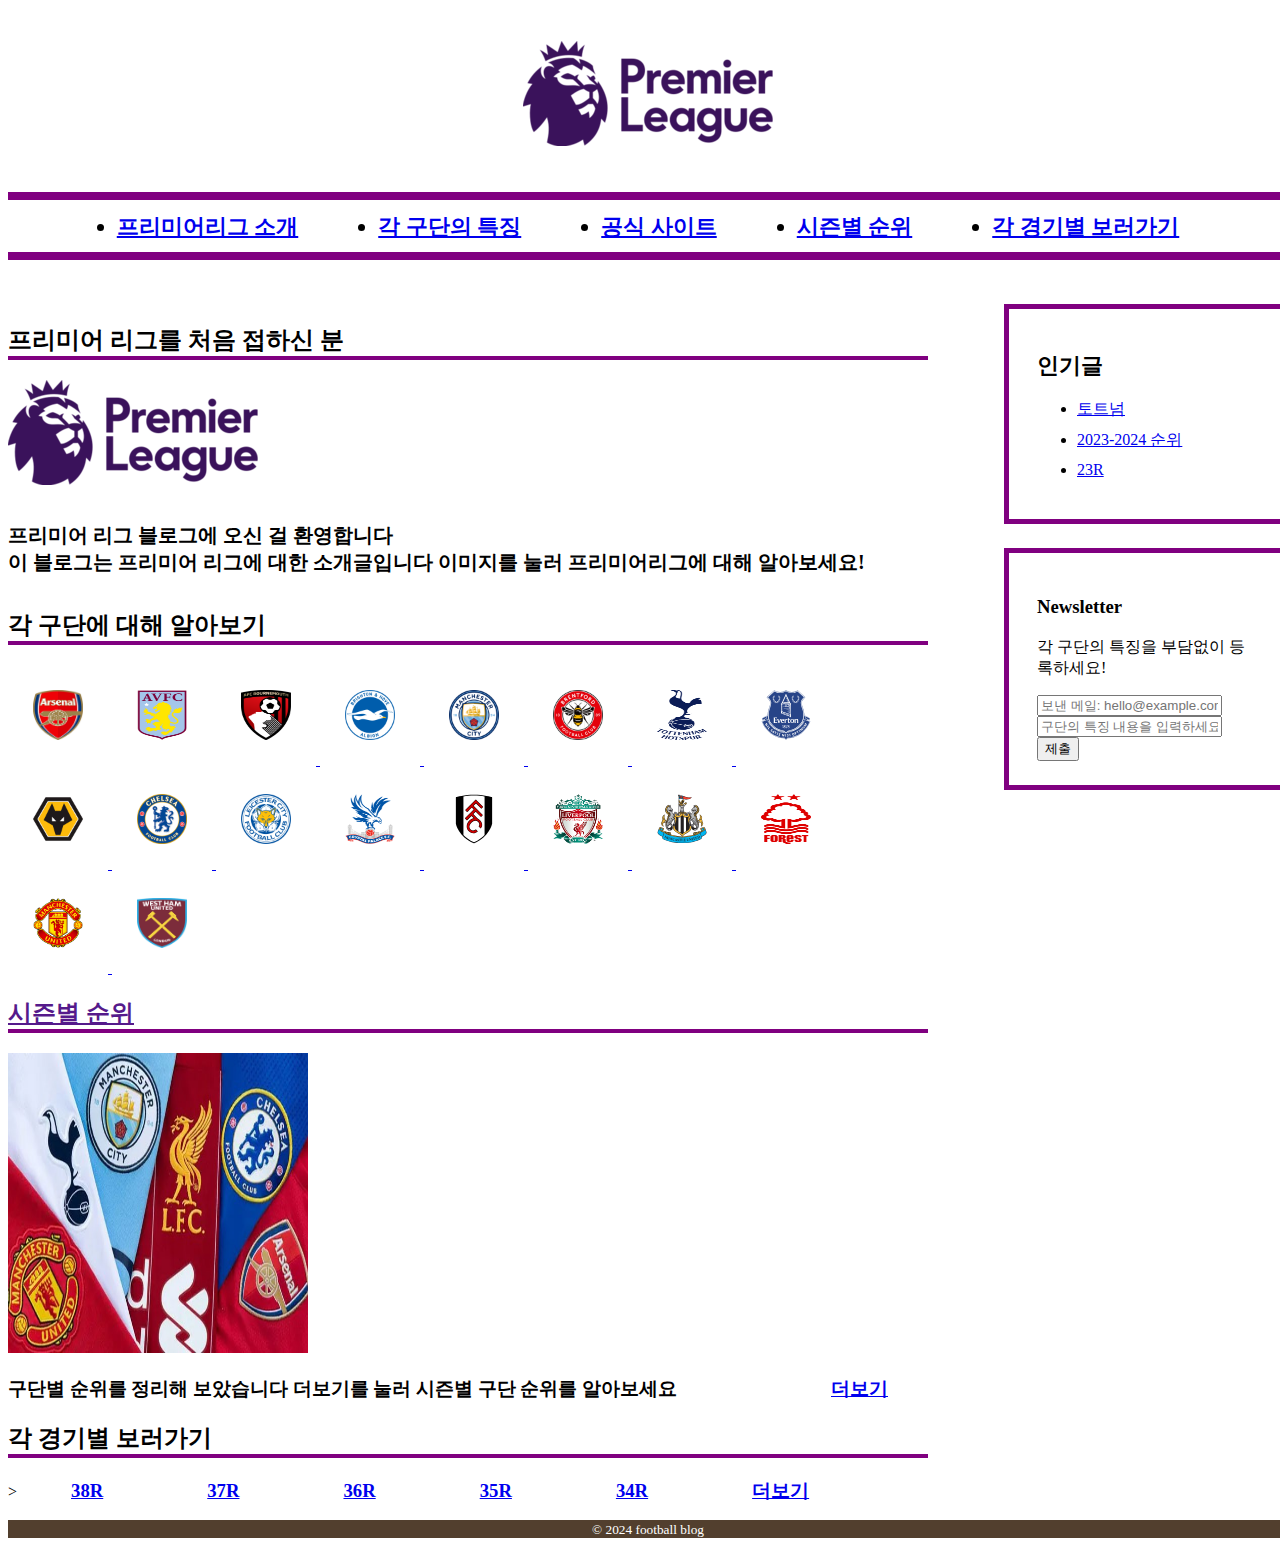
<file: index.html>
<!DOCTYPE html>
<html lang="ko">
<head>
    <meta charset="UTF-8">
    <title>Premier League Blog</title>
    <link rel="stylesheet" href="intro.css">
</head>
<body>
    <header>
        <h1><img src="images/lion-logo.png" alt="Premier League logo"></h1>
        <nav>
            <ul>
             <li><a href="https://en.wikipedia.org/wiki/Premier_League">프리미어리그 소개</a></li>
             <li><a href="team.html">각 구단의 특징</a></li>
             <li><a href="https://www.premierleague.com/">공식 사이트</a></li>
             <li><a href="season.html">시즌별 순위</a></li>
             <li><a href="https://www.youtube.com/watch?v=sAewmh-Lu8U&list=PLQ_voP4Q3cffZYz6sVkSigiLfAZI_5vba">각 경기별 보러가기</a></li>
            </ul>
            </nav>
    </header>
    <div>
    <main>
        <article>
            <h2 class = "purple-underline">프리미어 리그를 처음 접하신 분</h2>
            <a href="#"><img src="images/lion-logo.png" alt="프리미어 리그"></a>
          <p><h5 class="font-recycle">프리미어 리그 블로그에 오신 걸 환영합니다 <br>이 블로그는 프리미어 리그에 대한 소개글입니다 이미지를 눌러 프리미어리그에 대해 알아보세요!</h5></p>
          <section>
         <h2 class = "purple-underline">각 구단에 대해 알아보기</h2>
        <a href="https://www.youtube.com/watch?v=UwBpKyHOcMw"><img class="post-img" src="images/arsenal.png" alt="아스널"></a>
         <a href="https://www.youtube.com/watch?v=saL3xwt8CXQ"><img class="post-img" src="images/aston-villa.png" alt="아스톤빌라"></a>
        <a href="https://www.afcb.co.uk/?utm_source=premier-league-website&utm_campaign=website&utm_medium=link"><img class="post-img" src="images/Bournemouth.png" alt="본머스">
      <a href="https://www.youtube.com/watch?v=ikL8eVJqin8"><img class= "post-img"src="images/brightonand.png" alt="브라이튼">
      <a href="https://www.youtube.com/watch?v=7C0OtmCTwto"><img class="post-img" src="images/mancity.png" alt="맨시티">
      <a href="https://www.youtube.com/watch?v=uKYI_KkbQMo"> <img class="post-img" src="images/brentford.png" alt="브렌트퍼드">
      <a href="https://www.youtube.com/watch?v=eBeyhZjRpBk"> <img class="post-img" src="images/Tottenham Hotspur.png" alt="토트넘">
      <a href="https://www.youtube.com/watch?v=Ba-vHDKvoek">  <img class="post-img" src="images/Everton.svg" alt="에버턴">
      <a href="https://www.youtube.com/watch?v=XfCnvJwwbKE"><img class="post-img" src="images/Wolverhampton.png" alt="울버햄튼">
      <a href="https://www.youtube.com/watch?v=VQnfHalytGo"><img class="post-img" src="images/Chelsea.png" alt="첼시">
      <a href="https://www.youtube.com/watch?v=4LsTFuZOx_s"><img class="post-img" src="images/Leicester-City.png" alt="레스터시티"></a>
      <a href="https://www.youtube.com/watch?v=Ya6NQiJRyx8"><img class="post-img" src="images/Crystal-Palace.png" alt="크리스탈 팰리스">
      <a href="https://www.fulhamfc.com/?utm_source=premier-league-website&utm_campaign=website&utm_medium=link"><img class="post-img" src="images/Fulham.svg" alt="풀럼">
      <a href="https://www.youtube.com/watch?v=5_wR7X8Hq_4"><img class="post-img" src="images/liverpool.png" alt="리버풀">
      <a href="https://www.youtube.com/watch?v=_NDXHAELwCo"><img class="post-img" src="images/Newcastle.svg" alt="뉴캐슬">
      <a href="https://www.nottinghamforest.co.uk/?utm_source=premier-league-website&utm_campaign=website&utm_medium=link"><img class="post-img" src="images/Nottingham-Forest.png" alt="노팅엄 포레스트">
      <a href="https://www.youtube.com/watch?v=iCT2kpKv5as"><img class="post-img" src="images/Manchester-United.png" alt="맨유">
      <a href=""><img class="post-img" src="images/westham.png" alt="웨스트햄">
      </section>
        <section>
            <h2 class = "purple-underline">시즌별 순위</h2>  
              <img class ="img-size" src="images/big6.jpg" alt="구단 로고 사진"></a>
              <h3> 구단별 순위를 정리해 보았습니다 더보기를 눌러 시즌별 구단 순위를 알아보세요<span class="right"><a href="season.html">더보기</a></span></h3>
          </section>
          <section>
            <h2 class = "purple-underline">각 경기별 보러가기</h2>>
            <h3 class="inline"><a href="https://www.premierleague.com/matchweek/12306/blog?match=true">38R</h3></a>
            <h3 class="inline"><a href="https://www.premierleague.com/matchweek/12305/blog?match=true">37R</h3></a>
            <h3 class="inline"><a href="https://www.premierleague.com/matchweek/12304/blog?match=true">36R</h3></a>
            <h3 class="inline"><a href="https://www.premierleague.com/matchweek/12303/blog?match=true">35R</h3></a>
            <h3 class="inline"><a href="https://www.premierleague.com/matchweek/12302/blog?match=true">34R</h3></a>
            <h3 class="inline"><a href="https://www.youtube.com/watch?v=sAewmh-Lu8U&list=PLQ_voP4Q3cffZYz6sVkSigiLfAZI_5vba">더보기</h3></a>
          </section>
        </article>
      </main>
      <aside>
        <nav>
          <h2>인기글</h2>
          <ul>
            <li class="popular-li"><a href="https://www.tottenhamhotspur.com/?utm_source=premier-league-website&utm_campaign=website&utm_medium=link">토트넘</a></li>
            <li class="popular-li"><a href="season.html">2023-2024 순위</a></li>
            <li class="popular-li"><a href="https://www.premierleague.com/matchweek/12291/blog?match=true">23R</a></li>
          </ul>
        </nav>
        <nav class="side-box">
          <h3>Newsletter</h3>
          <p>각 구단의 특징을 부담없이 등록하세요!</p>
          <form class="newsletter-form" id="newsletter-form">
                <input type="email" id="email" placeholder="보낸 메일: hello@example.com">
                <input type="text" id="team-feature" placeholder="구단의 특징 내용을 입력하세요">
                <input type="submit" value="제출">
                <span id="confirmation-message" style="display: none;">보냈습니다!</span>
            </form>
      </div>
       </aside>
       <script src="form-change.js"></script>
       <footer>
        <p><small>© 2024 football blog</small></p>
      </footer>
</body>
</html>
</file>
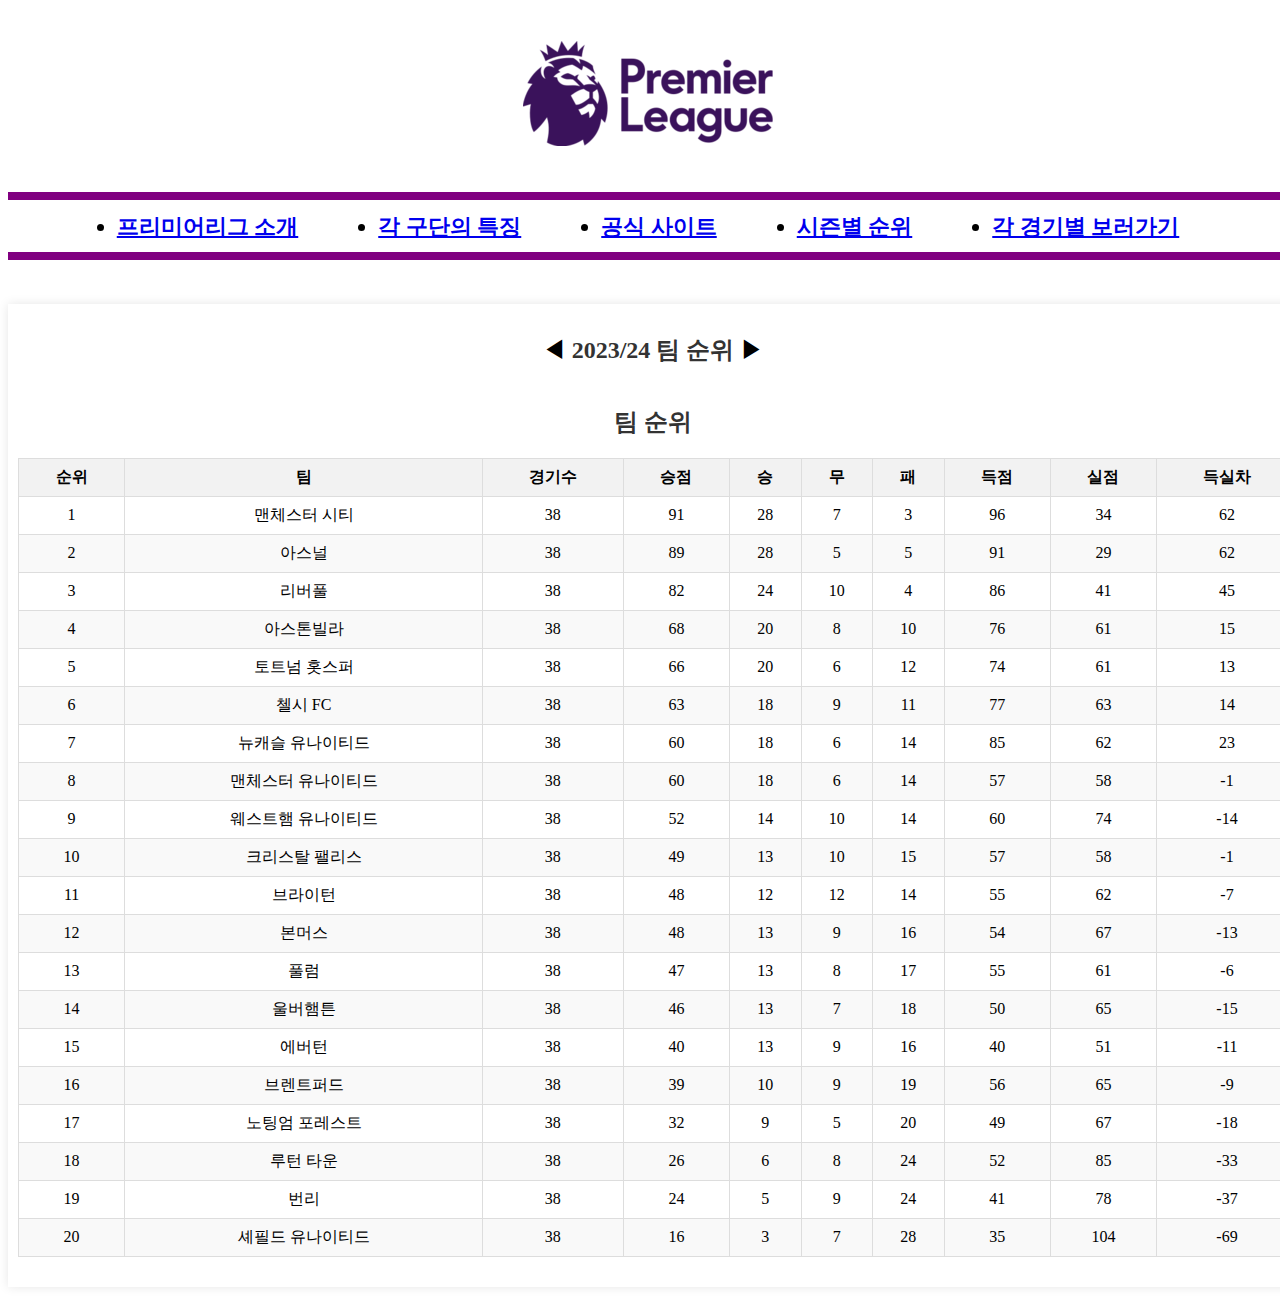
<file: season.html>
<!DOCTYPE html>
<html lang="ko">
<head>
    <meta charset="UTF-8">
    <title>Premier League Blog</title>
    <link rel="stylesheet" href="season.css">
</head>
<body>
    <header>
        <h1><img src="images/lion-logo.png" alt="Premier League logo"></h1>
        <nav>
            <ul>
             <li><a href="https://en.wikipedia.org/wiki/Premier_League">프리미어리그 소개</a></li>
             <li><a href="team.html">각 구단의 특징</a></li>
             <li><a href="https://www.premierleague.com/">공식 사이트</a></li>
             <li><a href="season.html">시즌별 순위</a></li>
             <li><a href="https://www.youtube.com/watch?v=sAewmh-Lu8U&list=PLQ_voP4Q3cffZYz6sVkSigiLfAZI_5vba">각 경기별 보러가기</a></li>
            </ul>
            </nav>
    </header>
    <main>
        <div class="season-navigation">
            <button id="prev-season">&#9664;</button>
            <h2 id="season-title">2023/24 팀 순위</h2>
            <button id="next-season">&#9654;</button>
        </div>
        <h2>팀 순위</h2>
        <table>
            <thead>
                <tr>
                    <th>순위</th>
                    <th>팀</th>
                    <th>경기수</th>
                    <th>승점</th>
                    <th>승</th>
                    <th>무</th>
                    <th>패</th>
                    <th>득점</th>
                    <th>실점</th>
                    <th>득실차</th>
                </tr>
            </thead>
    <tbody id="team-standings">
    </tbody>
</table>
</main>
<script src="season.js"></script>
</body>
</html>
</file>
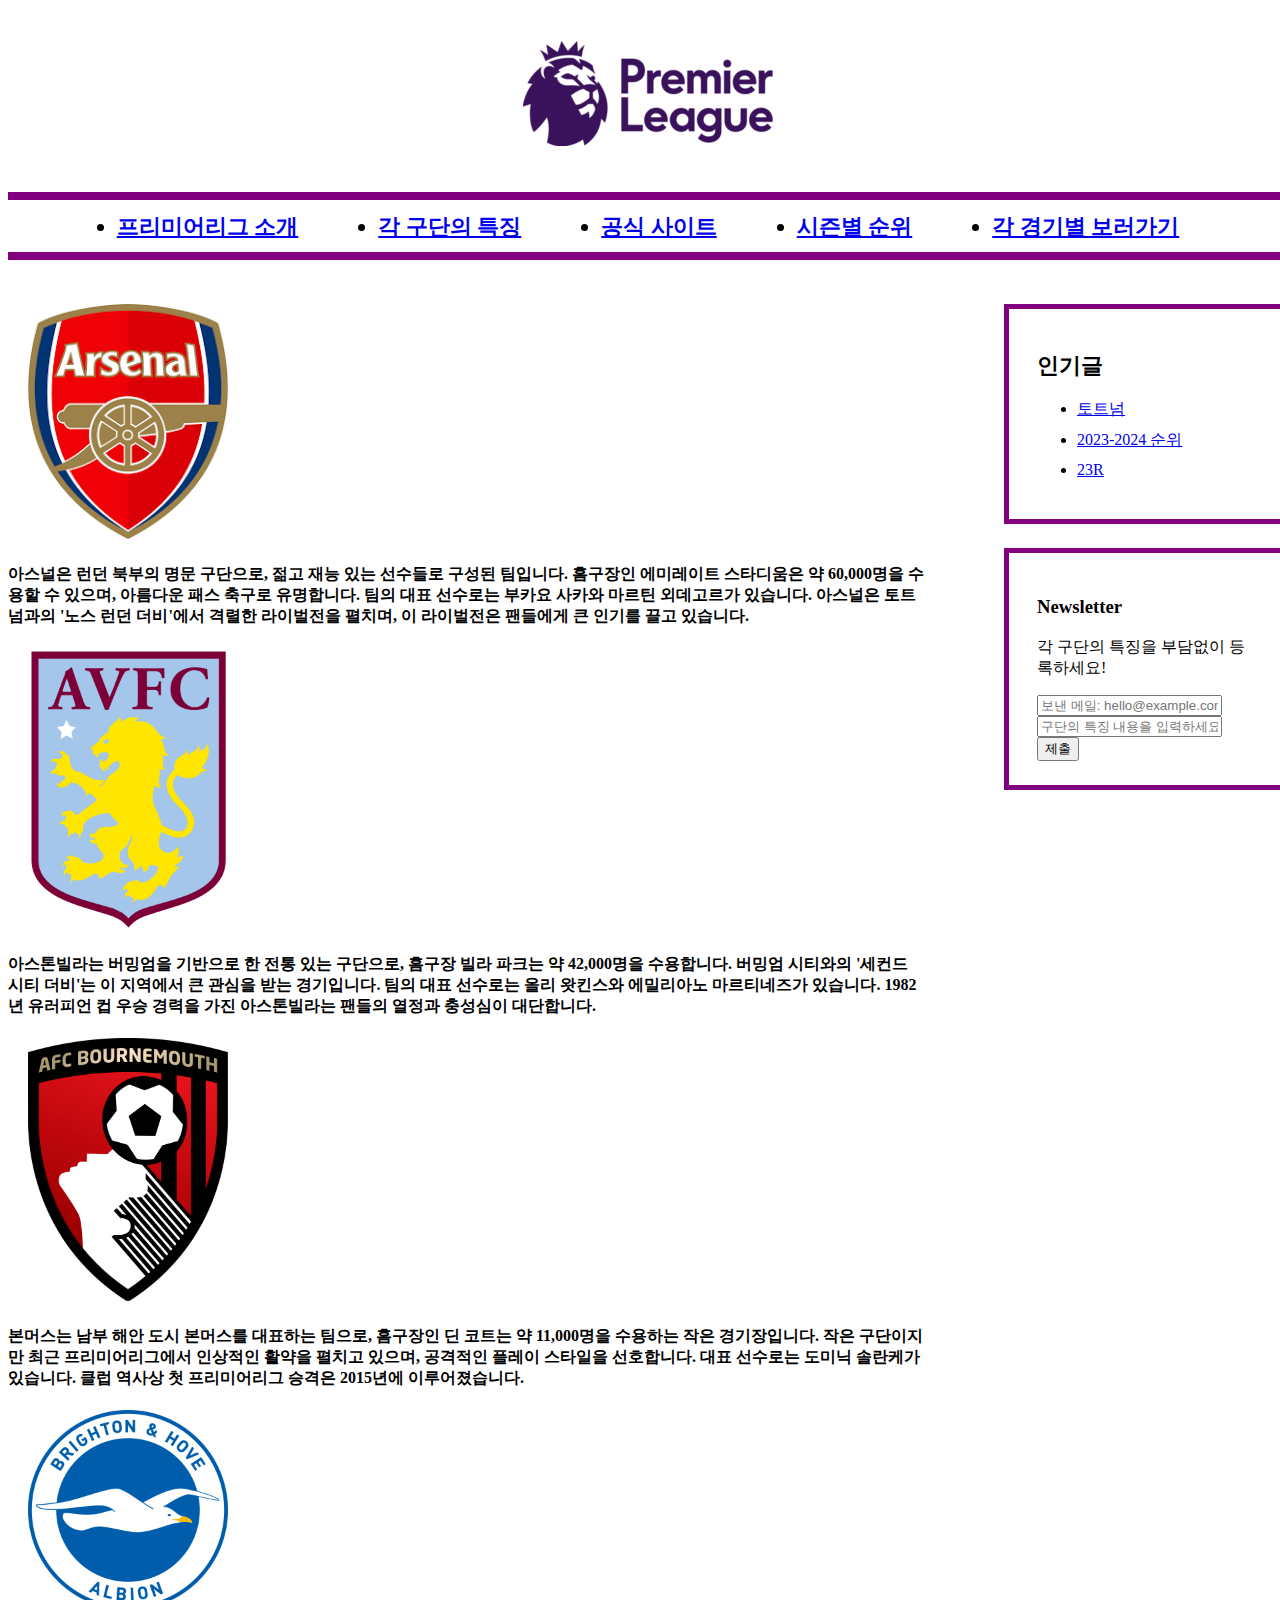
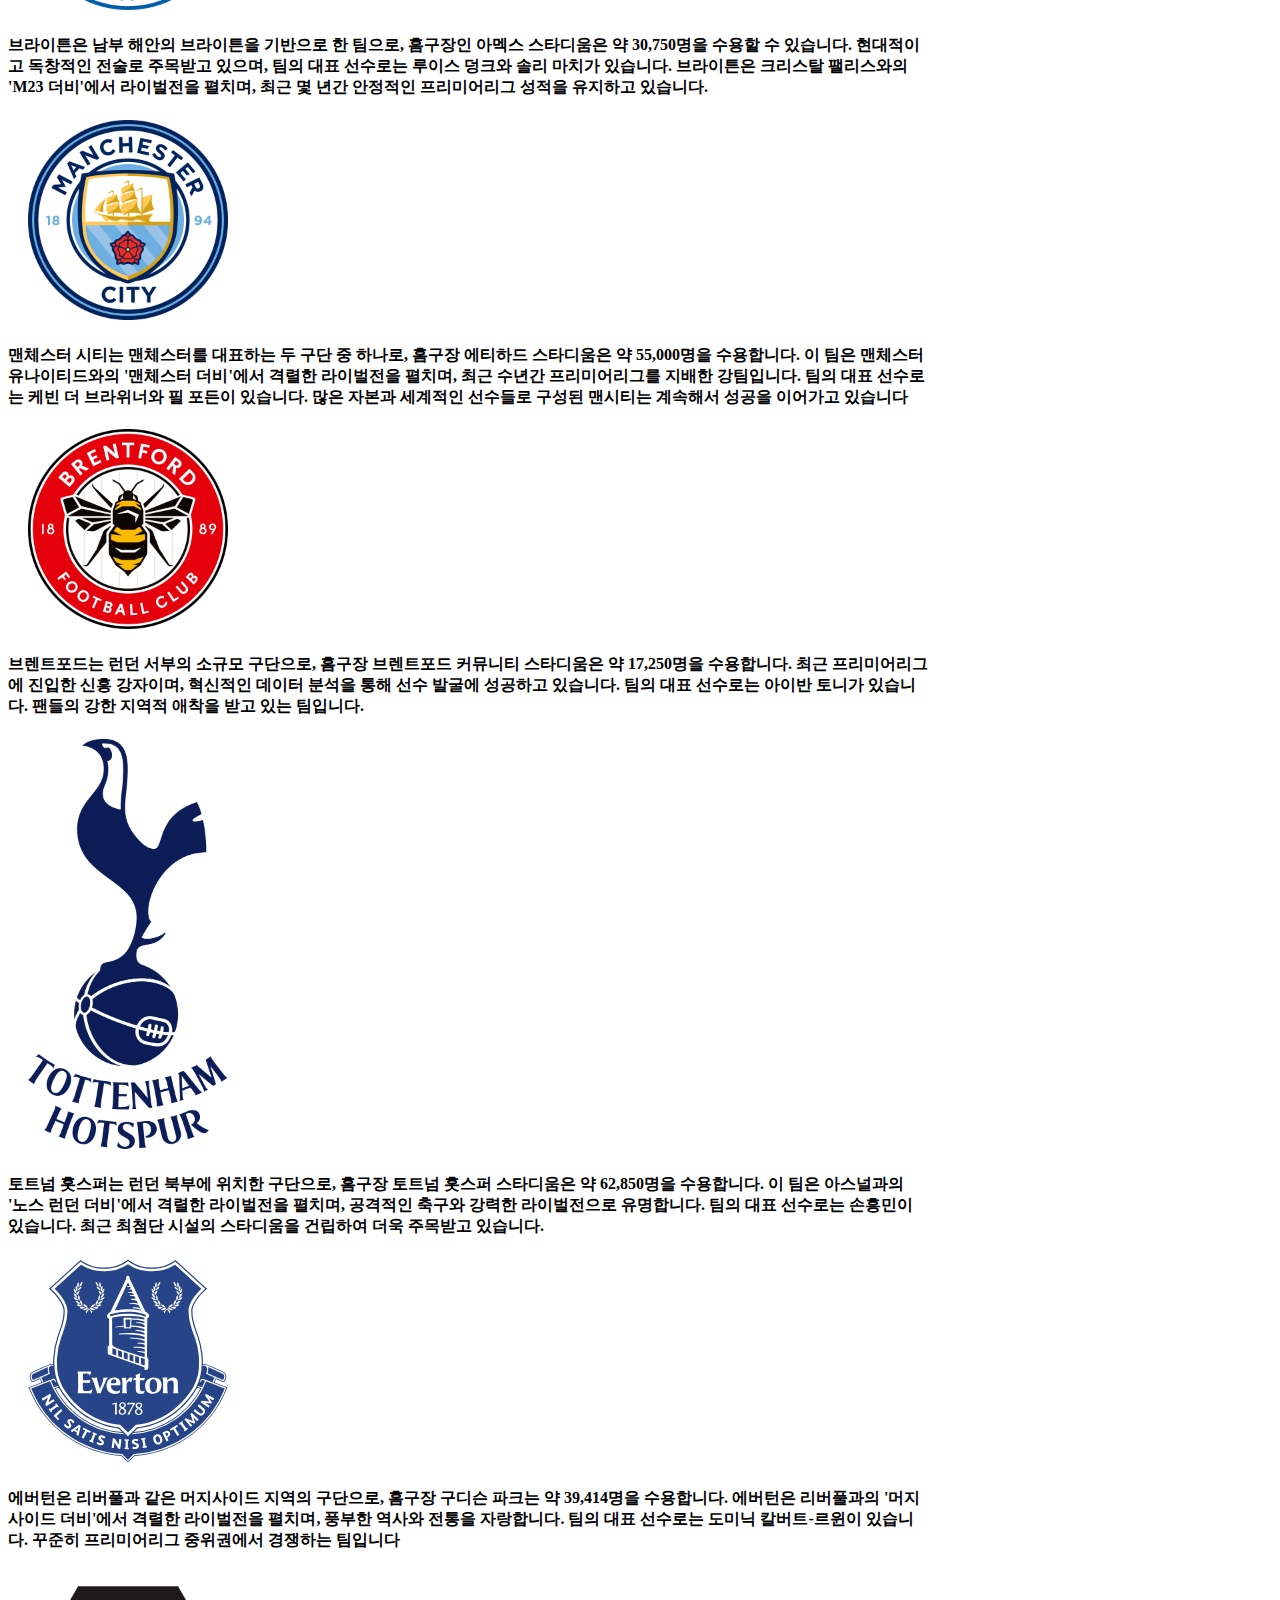
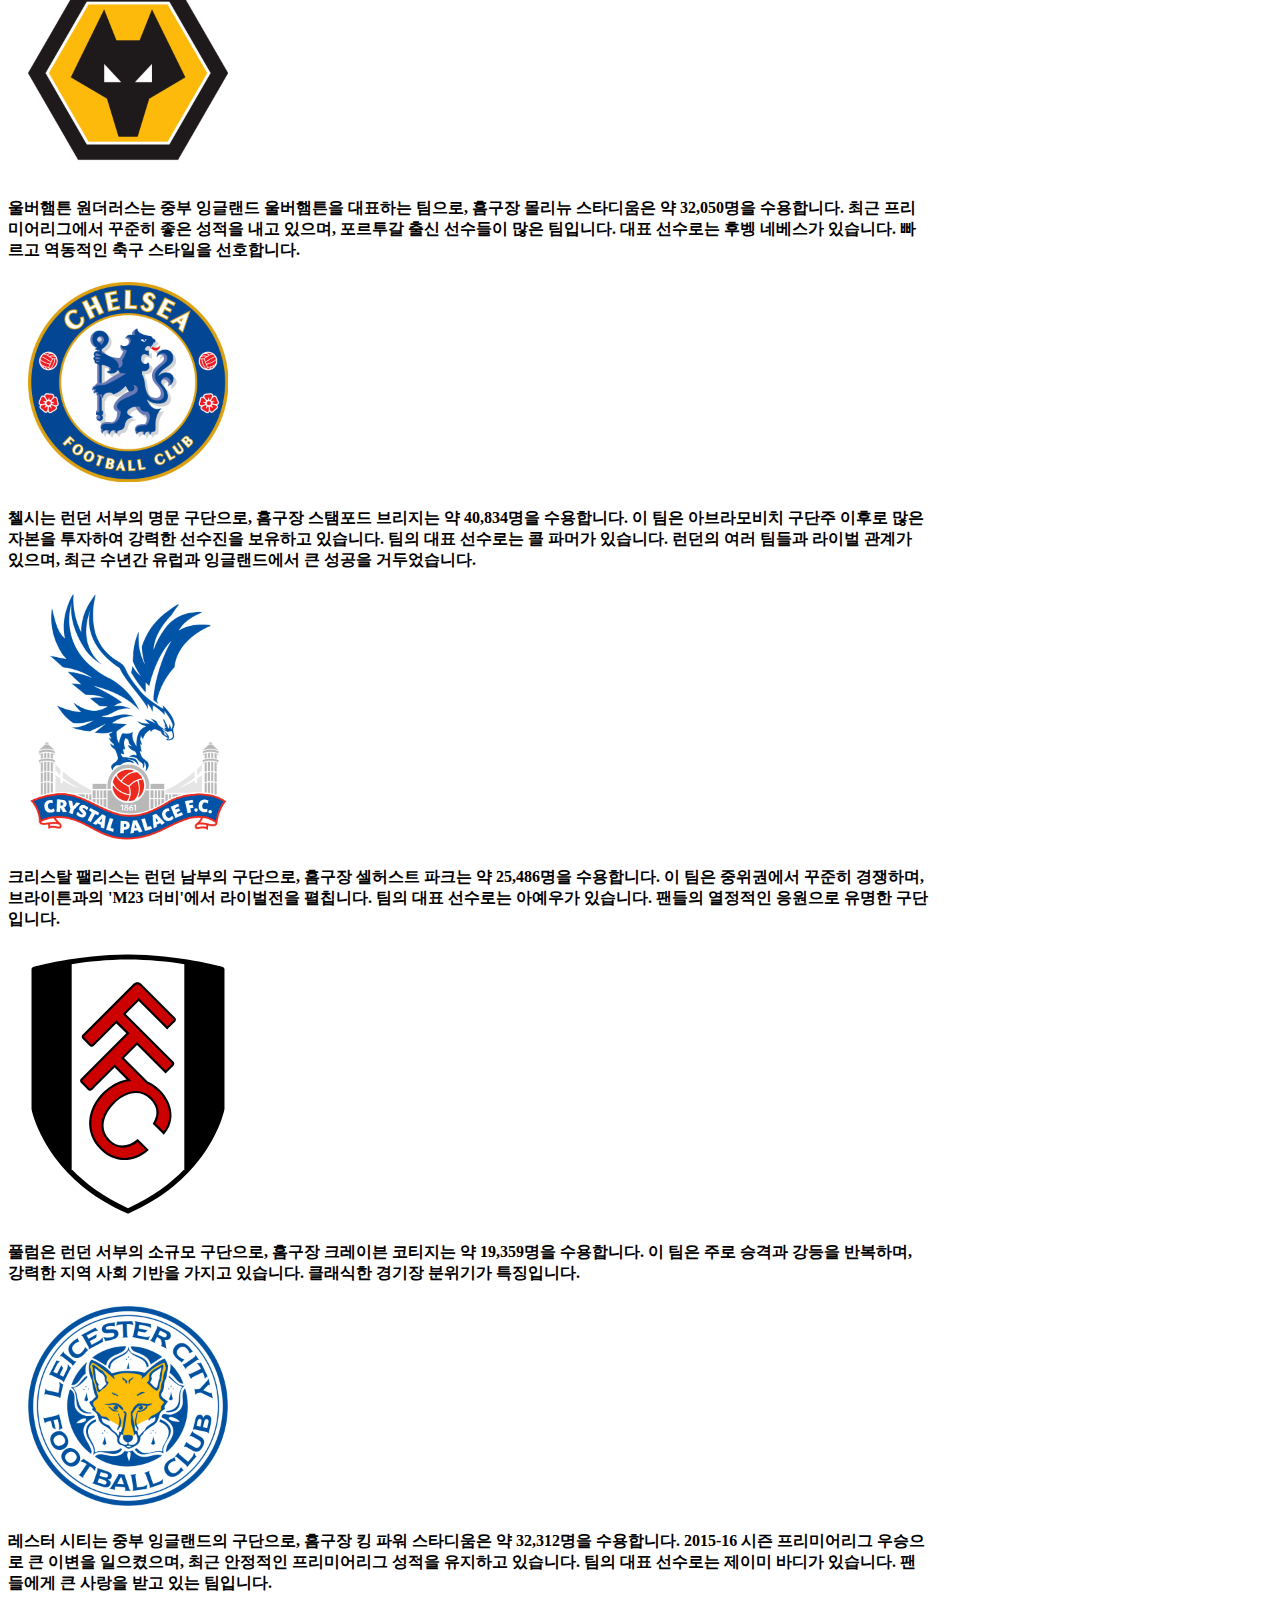
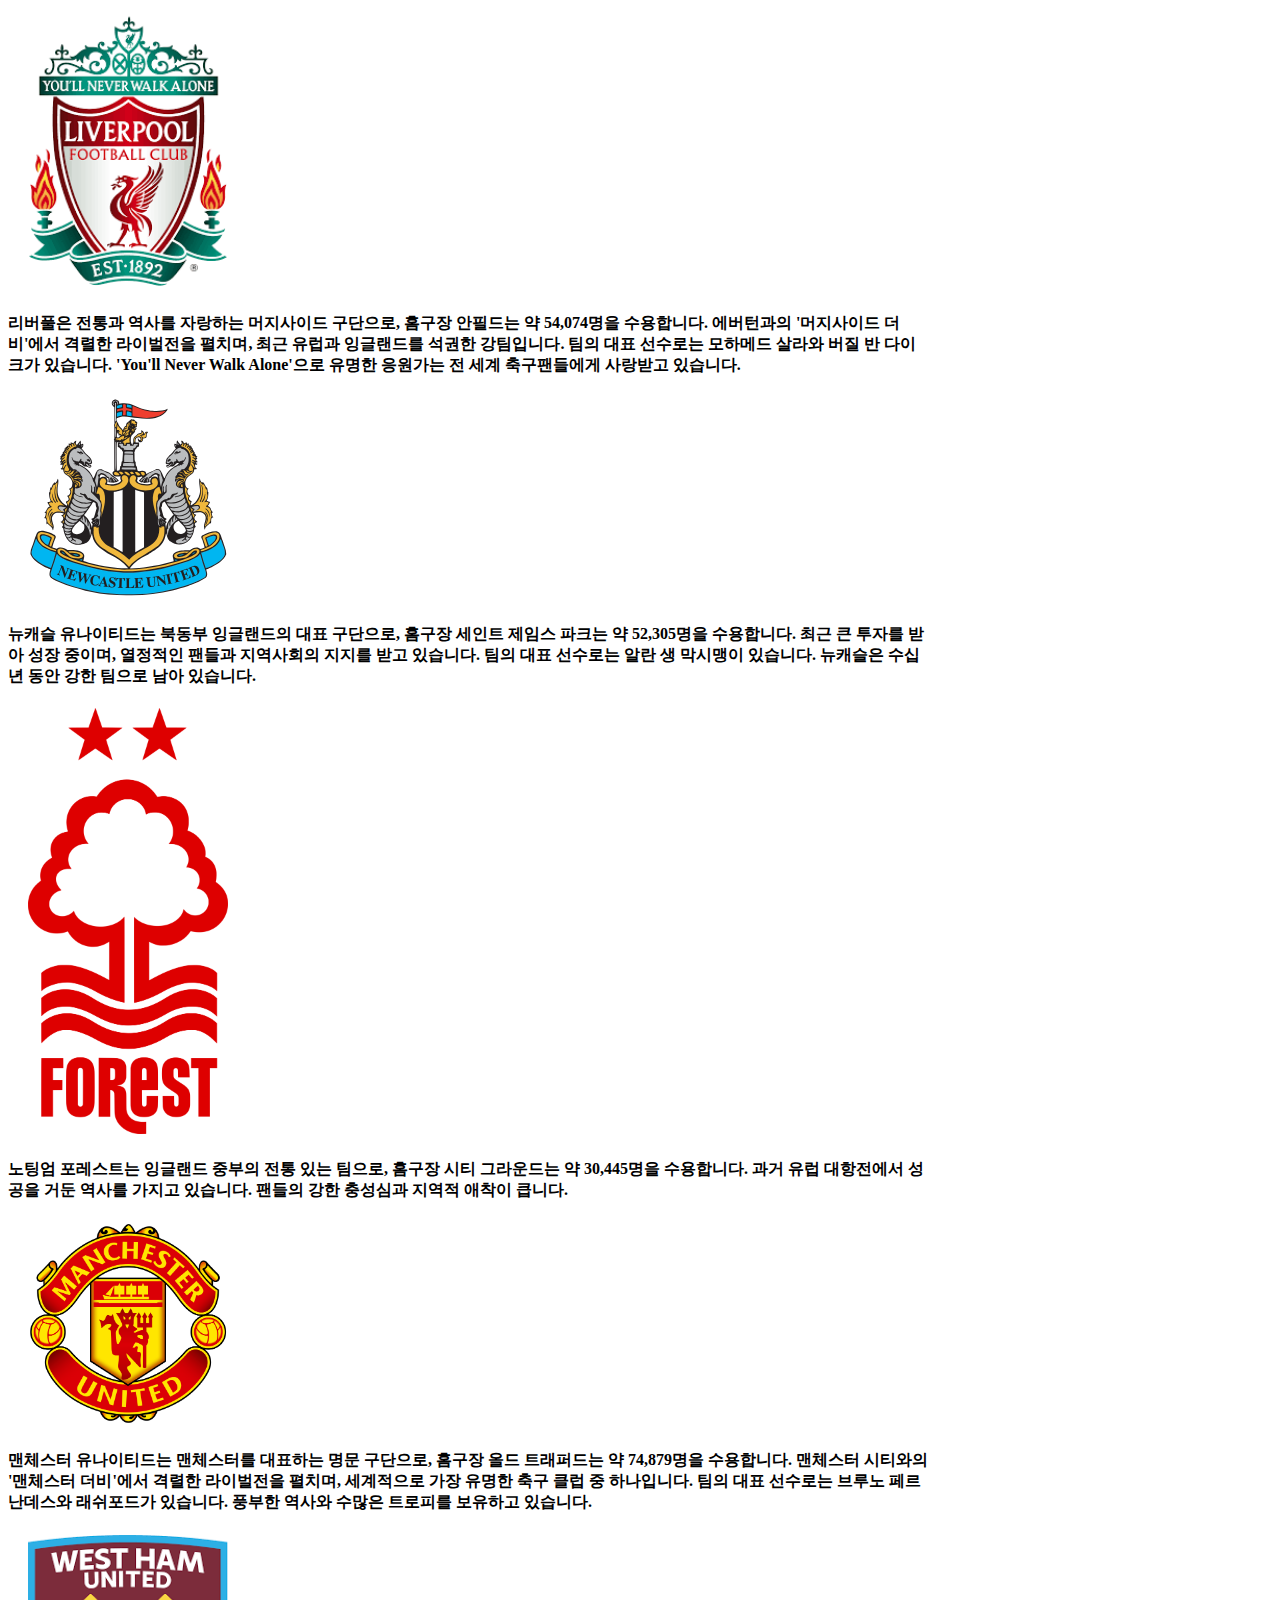
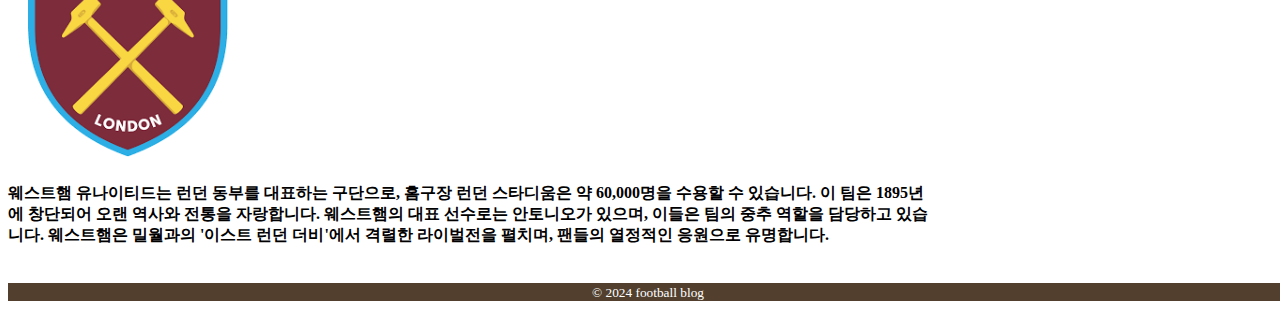
<file: team.html>
<!DOCTYPE html>
<html lang="ko">
<head>
    <meta charset="UTF-8">
    <title>Premier League Blog</title>
    <link rel="stylesheet" href="team.css">
</head>
<body>
    <header>
        <h1><img src="images/lion-logo.png" alt="Premier League logo"></h1>
        <nav>
            <ul>
             <li><a href="https://en.wikipedia.org/wiki/Premier_League">프리미어리그 소개</a></li>
             <li><a href="team.html">각 구단의 특징</a></li>
             <li><a href="https://www.premierleague.com/">공식 사이트</a></li>
             <li><a href="season.html">시즌별 순위</a></li>
             <li><a href="https://www.youtube.com/watch?v=sAewmh-Lu8U&list=PLQ_voP4Q3cffZYz6sVkSigiLfAZI_5vba">각 경기별 보러가기</a></li>
            </ul>
            </nav>
    </header>
    <div>
    <main>
        <a href="https://www.arsenal.com/?utm_source=premier-league-website&utm_campaign=website&utm_medium=link"><img class="img-line" src="images/arsenal.png" alt="아스널"></a><h4> 아스널은 런던 북부의 명문 구단으로, 젊고 재능 있는 선수들로 구성된 팀입니다. 홈구장인 에미레이트 스타디움은 약 60,000명을 수용할 수 있으며, 아름다운 패스 축구로 유명합니다. 팀의 대표 선수로는 부카요 사카와 마르틴 외데고르가 있습니다. 아스널은 토트넘과의 '노스 런던 더비'에서 격렬한 라이벌전을 펼치며, 이 라이벌전은 팬들에게 큰 인기를 끌고 있습니다.</h4>
        <a href="https://www.avfc.co.uk/?utm_source=premier-league-website&utm_campaign=website&utm_medium=link"><img class="img-line" src="images/aston-villa.png" alt="아스톤빌라"></a><h4>아스톤빌라는 버밍엄을 기반으로 한 전통 있는 구단으로, 홈구장 빌라 파크는 약 42,000명을 수용합니다. 버밍엄 시티와의 '세컨드 시티 더비'는 이 지역에서 큰 관심을 받는 경기입니다. 팀의 대표 선수로는 올리 왓킨스와 에밀리아노 마르티네즈가 있습니다. 1982년 유러피언 컵 우승 경력을 가진 아스톤빌라는 팬들의 열정과 충성심이 대단합니다.</h4>
        <a href="https://www.afcb.co.uk/?utm_source=premier-league-website&utm_campaign=website&utm_medium=link"><img class="img-line" src="images/Bournemouth.png" alt="본머스"></a><h4>본머스는 남부 해안 도시 본머스를 대표하는 팀으로, 홈구장인 딘 코트는 약 11,000명을 수용하는 작은 경기장입니다. 작은 구단이지만 최근 프리미어리그에서 인상적인 활약을 펼치고 있으며, 공격적인 플레이 스타일을 선호합니다. 대표 선수로는 도미닉 솔란케가 있습니다. 클럽 역사상 첫 프리미어리그 승격은 2015년에 이루어졌습니다.</h4>
        <a href="https://www.brightonandhovealbion.com/?utm_source=premier-league-website&utm_campaign=website&utm_medium=link"> <img class="img-line" src="images/brightonand.png" alt="브라이튼"></a><h4>브라이튼은 남부 해안의 브라이튼을 기반으로 한 팀으로, 홈구장인 아멕스 스타디움은 약 30,750명을 수용할 수 있습니다. 현대적이고 독창적인 전술로 주목받고 있으며, 팀의 대표 선수로는 루이스 덩크와 솔리 마치가 있습니다. 브라이튼은 크리스탈 팰리스와의 'M23 더비'에서 라이벌전을 펼치며, 최근 몇 년간 안정적인 프리미어리그 성적을 유지하고 있습니다.</h4>
        <a href="https://www.mancity.com/?utm_source=premier-league-website&utm_campaign=website&utm_medium=link"><img class="img-line" src="images/mancity.png" alt="맨시티"></a><h4>맨체스터 시티는 맨체스터를 대표하는 두 구단 중 하나로, 홈구장 에티하드 스타디움은 약 55,000명을 수용합니다. 이 팀은 맨체스터 유나이티드와의 '맨체스터 더비'에서 격렬한 라이벌전을 펼치며, 최근 수년간 프리미어리그를 지배한 강팀입니다. 팀의 대표 선수로는 케빈 더 브라위너와 필 포든이 있습니다. 많은 자본과 세계적인 선수들로 구성된 맨시티는 계속해서 성공을 이어가고 있습니다</h4>
        <a href="https://www.brentfordfc.com/en??utm_source=premier-league-website&utm_campaign=website&utm_medium=link"><img class="img-line" src="images/brentford.png" alt="브렌트퍼드"></a><h4>브렌트포드는 런던 서부의 소규모 구단으로, 홈구장 브렌트포드 커뮤니티 스타디움은 약 17,250명을 수용합니다. 최근 프리미어리그에 진입한 신흥 강자이며, 혁신적인 데이터 분석을 통해 선수 발굴에 성공하고 있습니다. 팀의 대표 선수로는 아이반 토니가 있습니다. 팬들의 강한 지역적 애착을 받고 있는 팀입니다.</h4>
        <a href="https://www.tottenhamhotspur.com/?utm_source=premier-league-website&utm_campaign=website&utm_medium=link"><img class="img-line" src="images/Tottenham Hotspur.png" alt="토트넘"></a><h4>토트넘 홋스퍼는 런던 북부에 위치한 구단으로, 홈구장 토트넘 홋스퍼 스타디움은 약 62,850명을 수용합니다. 이 팀은 아스널과의 '노스 런던 더비'에서 격렬한 라이벌전을 펼치며, 공격적인 축구와 강력한 라이벌전으로 유명합니다. 팀의 대표 선수로는 손흥민이 있습니다. 최근 최첨단 시설의 스타디움을 건립하여 더욱 주목받고 있습니다.</h4>
        <a href="https://www.evertonfc.com/?utm_source=premier-league-website&utm_campaign=website&utm_medium=link"><img class="img-line" src="images/Everton.svg" alt="에버턴"></a><h4>에버턴은 리버풀과 같은 머지사이드 지역의 구단으로, 홈구장 구디슨 파크는 약 39,414명을 수용합니다. 에버턴은 리버풀과의 '머지사이드 더비'에서 격렬한 라이벌전을 펼치며, 풍부한 역사와 전통을 자랑합니다. 팀의 대표 선수로는 도미닉 칼버트-르윈이 있습니다. 꾸준히 프리미어리그 중위권에서 경쟁하는 팀입니다</h4>
        <a href="https://www.wolves.co.uk/?utm_source=premier-league-website&utm_campaign=website&utm_medium=link"><img class="img-line" src="images/Wolverhampton.png" alt="울버햄튼"></a><h4>울버햄튼 원더러스는 중부 잉글랜드 울버햄튼을 대표하는 팀으로, 홈구장 몰리뉴 스타디움은 약 32,050명을 수용합니다. 최근 프리미어리그에서 꾸준히 좋은 성적을 내고 있으며, 포르투갈 출신 선수들이 많은 팀입니다. 대표 선수로는 후벵 네베스가 있습니다. 빠르고 역동적인 축구 스타일을 선호합니다.</h4>
        <a href="https://www.chelseafc.com/en??utm_source=premier-league-website&utm_campaign=website&utm_medium=link"><img class="img-line" src="images/Chelsea.png" alt="첼시"></a><h4>첼시는 런던 서부의 명문 구단으로, 홈구장 스탬포드 브리지는 약 40,834명을 수용합니다. 이 팀은 아브라모비치 구단주 이후로 많은 자본을 투자하여 강력한 선수진을 보유하고 있습니다. 팀의 대표 선수로는 콜 파머가 있습니다. 런던의 여러 팀들과 라이벌 관계가 있으며, 최근 수년간 유럽과 잉글랜드에서 큰 성공을 거두었습니다.</h4>
        <a href="https://www.cpfc.co.uk/?utm_source=premier-league-website&utm_campaign=website&utm_medium=link"><img class="img-line" src="images/Crystal-Palace.png" alt="크리스탈 팰리스"></a><h4>크리스탈 팰리스는 런던 남부의 구단으로, 홈구장 셀허스트 파크는 약 25,486명을 수용합니다. 이 팀은 중위권에서 꾸준히 경쟁하며, 브라이튼과의 'M23 더비'에서 라이벌전을 펼칩니다. 팀의 대표 선수로는 아예우가 있습니다. 팬들의 열정적인 응원으로 유명한 구단입니다.</h4>
        <a href="https://www.fulhamfc.com/?utm_source=premier-league-website&utm_campaign=website&utm_medium=link"><img class="img-line" src="images/Fulham.svg" alt="풀럼"></a><h4>풀럼은 런던 서부의 소규모 구단으로, 홈구장 크레이븐 코티지는 약 19,359명을 수용합니다. 이 팀은 주로 승격과 강등을 반복하며, 강력한 지역 사회 기반을 가지고 있습니다. 클래식한 경기장 분위기가 특징입니다.</h4>
        <a href="https://www.lcfc.com/?lang=EN"><img class="img-line" src="images/Leicester-City.png" alt="레스터시티"></a><h4>레스터 시티는 중부 잉글랜드의 구단으로, 홈구장 킹 파워 스타디움은 약 32,312명을 수용합니다. 2015-16 시즌 프리미어리그 우승으로 큰 이변을 일으켰으며, 최근 안정적인 프리미어리그 성적을 유지하고 있습니다. 팀의 대표 선수로는 제이미 바디가 있습니다. 팬들에게 큰 사랑을 받고 있는 팀입니다.</h4>
       <a href="https://www.liverpoolfc.com/?utm_source=premier-league-website&utm_campaign=website&utm_medium=link"><img class="img-line" src="images/liverpool.png" alt="리버풀"></a><h4>리버풀은 전통과 역사를 자랑하는 머지사이드 구단으로, 홈구장 안필드는 약 54,074명을 수용합니다. 에버턴과의 '머지사이드 더비'에서 격렬한 라이벌전을 펼치며, 최근 유럽과 잉글랜드를 석권한 강팀입니다. 팀의 대표 선수로는 모하메드 살라와 버질 반 다이크가 있습니다. 'You'll Never Walk Alone'으로 유명한 응원가는 전 세계 축구팬들에게 사랑받고 있습니다.</h4>
        <a href="https://www.newcastleunited.com/en?utm_source=premier-league-website&utm_campaign=website&utm_medium=link"><img class="img-line" src="images/Newcastle.svg" alt="뉴캐슬"></a><h4>뉴캐슬 유나이티드는 북동부 잉글랜드의 대표 구단으로, 홈구장 세인트 제임스 파크는 약 52,305명을 수용합니다. 최근 큰 투자를 받아 성장 중이며, 열정적인 팬들과 지역사회의 지지를 받고 있습니다. 팀의 대표 선수로는 알란 생 막시맹이 있습니다. 뉴캐슬은 수십 년 동안 강한 팀으로 남아 있습니다.</h4>
        <a href="https://www.nottinghamforest.co.uk/?utm_source=premier-league-website&utm_campaign=website&utm_medium=link"><img class="img-line" src="images/Nottingham-Forest.png" alt="노팅엄 포레스트"></a><h4>노팅엄 포레스트는 잉글랜드 중부의 전통 있는 팀으로, 홈구장 시티 그라운드는 약 30,445명을 수용합니다. 과거 유럽 대항전에서 성공을 거둔 역사를 가지고 있습니다. 팬들의 강한 충성심과 지역적 애착이 큽니다.</h4>
        <a href="https://www.manutd.com/?utm_source=premier-league-website&utm_campaign=website&utm_medium=link"><img class="img-line" src="images/Manchester-United.png" alt="맨유"></a><h4>맨체스터 유나이티드는 맨체스터를 대표하는 명문 구단으로, 홈구장 올드 트래퍼드는 약 74,879명을 수용합니다. 맨체스터 시티와의 '맨체스터 더비'에서 격렬한 라이벌전을 펼치며, 세계적으로 가장 유명한 축구 클럽 중 하나입니다. 팀의 대표 선수로는 브루노 페르난데스와 래쉬포드가 있습니다. 풍부한 역사와 수많은 트로피를 보유하고 있습니다.</h4>
         <a href="https://www.youtube.com/watch?v=lnfh6OyIbJ4"><img class="img-line" src="images/westham.png" alt="웨스트햄"></a><h4>웨스트햄 유나이티드는 런던 동부를 대표하는 구단으로, 홈구장 런던 스타디움은 약 60,000명을 수용할 수 있습니다. 이 팀은 1895년에 창단되어 오랜 역사와 전통을 자랑합니다. 웨스트햄의 대표 선수로는 안토니오가 있으며, 이들은 팀의 중추 역할을 담당하고 있습니다. 웨스트햄은 밀월과의 '이스트 런던 더비'에서 격렬한 라이벌전을 펼치며, 팬들의 열정적인 응원으로 유명합니다.</h4>
    </main>
    <aside>
        <nav>
          <h2>인기글</h2>
          <ul>
            <li class="popular-li"><a href="https://www.tottenhamhotspur.com/?utm_source=premier-league-website&utm_campaign=website&utm_medium=link">토트넘</a></li>
            <li class="popular-li"><a href="season.html">2023-2024 순위</a></li>
            <li class="popular-li"><a href="https://www.premierleague.com/matchweek/12291/blog?match=true">23R</a></li>
          </ul>
        </nav>
        <nav class="side-box">
          <h3>Newsletter</h3>
          <p>각 구단의 특징을 부담없이 등록하세요!</p>
          <form class="newsletter-form" id="newsletter-form">
            <input type="email" id="email" placeholder="보낸 메일: hello@example.com">
            <input type="text" id="team-feature" placeholder="구단의 특징 내용을 입력하세요">
            <input type="submit" value="제출">
            <span id="confirmation-message" style="display: none;">보냈습니다!</span>
        </form>
  </div>
   </aside>
   <script src="form-change.js"></script>
   <footer>
    <p><small>© 2024 football blog</small></p>
  </footer>
</body>
</html>
</file>
<file: intro.css>
header{
 width: 1280px;
 margin: 0 auto;
 margin-bottom: 44px;
}
header h1{
    text-align: center;
    padding:20px 0px 16px;
}
header nav ul{
   display: flex;
   margin-bottom: 44px;
   justify-content: center;
   border-bottom: 8px solid purple;
   border-top:8px solid purple;
   padding: 12px 0px 10px;
}
header nav ul li{
    margin: 0 40px;
    font-size: 22px;
    font-weight: bold;
}
header nav ul li a:hover{
    background-color: purple;
}

div{
    width: 1280px;
    margin: 0 auto;
    display: flex;
    justify-content: space-between;
}
main{
    flex-basis: 920px;
}
.purple-underline{
    border-bottom:  4px solid purple;
}
.font-recycle{
    font-size: 20px;
}
.post-img{
 display:inline;
 width: 50px;
 height: 50px;
 margin:25px;
justify-content: space-between;
}
.img-size{
    width: 300px;
    height: 300px;
}
.inline{
    display: inline;
    padding: 50px;
}
.right{
    margin-right: 40px;
    float:right
}
aside{
    flex-basis: 284px;
}
aside nav{
    border: 5px solid purple;
    padding: 24px 28px;
    margin-bottom: 24px;
}
aside nav h2{
    margin-bottom: 18px;
    font-size: 22px;
    font-weight:bold;
}
.popular-li{
    margin:10px 0px;
}
.side-box {
    border: 5px solid purple;
}
footer{
    background-color: #523f2e;
    color:#ffffff;
    text-align:center;
    width: 1280px;
}
</file>
<file: season.css>
header{
    width: 1280px;
    margin: 0 auto;
    margin-bottom: 44px;
   }
   header h1{
       text-align: center;
       padding:20px 0px 16px;
   }
   header nav ul{
      display: flex;
      margin-bottom: 44px;
      justify-content: center;
      border-bottom: 8px solid purple;
      border-top:8px solid purple;
      padding: 12px 0px 10px;
   }
   header nav ul li{
       margin: 0 40px;
       font-size: 22px;
       font-weight: bold;
   }
   header nav ul li a:hover{
       background-color: purple;
   }
main {
    width: 1270px;
    padding: 10px;
    background-color: white;
    margin: 20px auto;
    box-shadow: 0 0 10px rgba(0, 0, 0, 0.1);
}

main h2 {
    text-align: center;
    color: #333;
}

.season-navigation {
    display: flex;
    justify-content: center;
    align-items: center;
    margin-bottom: 20px;
}

.season-navigation button {
    background: none;
    border: none;
    font-size: 24px;
    cursor: pointer;
}
table {
    width: 1280px;
    border-collapse: collapse;
    margin: 20px 0;
}

table th, table td {
    border: 1px solid #ddd;
    padding: 8px;
    text-align: center;
}

table th {
    background-color: #f2f2f2;
    color: #000000;
}

table tr:nth-child(even) {
    background-color: #f9f9f9;
}

table tr:hover {
    background-color: skyblue;
}
footer{
    background-color: #523f2e;
    color:#ffffff;
    text-align:center;
    width: 1280px;
}
</file>
<file: team.css>
header{
    width: 1280px;
    margin: 0 auto;
    margin-bottom: 44px;
   }
header h1{
       text-align: center;
       padding:20px 0px 16px;
   }
header nav ul{
      display: flex;
      margin-bottom: 44px;
      justify-content: center;
      border-bottom: 8px solid purple;
      border-top:8px solid purple;
      padding: 12px 0px 10px;
   }
header nav ul li{
       margin: 0 40px;
       font-size: 22px;
       font-weight: bold;
   }
 header nav ul li a:hover{
       background-color: purple;
   }
div{
    width: 1280px;
    margin: 0 auto;
    display: flex;
    justify-content: space-between;
}
main{
    flex-basis: 920px;
}
.img-line{
    width: 200px;
    height: auto;
    padding: 0px 20px;
}
aside{
    flex-basis: 284px;
}
aside nav{
    border: 5px solid purple;
    padding: 24px 28px;
    margin-bottom: 24px;
}
aside nav h2{
    margin-bottom: 18px;
    font-size: 22px;
    font-weight:bold;
}
.popular-li{
    margin:10px 0px;
}
.side-box {
    border: 5px solid purple;
}
footer{
    background-color: #523f2e;
    color:#ffffff;
    text-align:center;
    width: 1280px;
}
</file>
